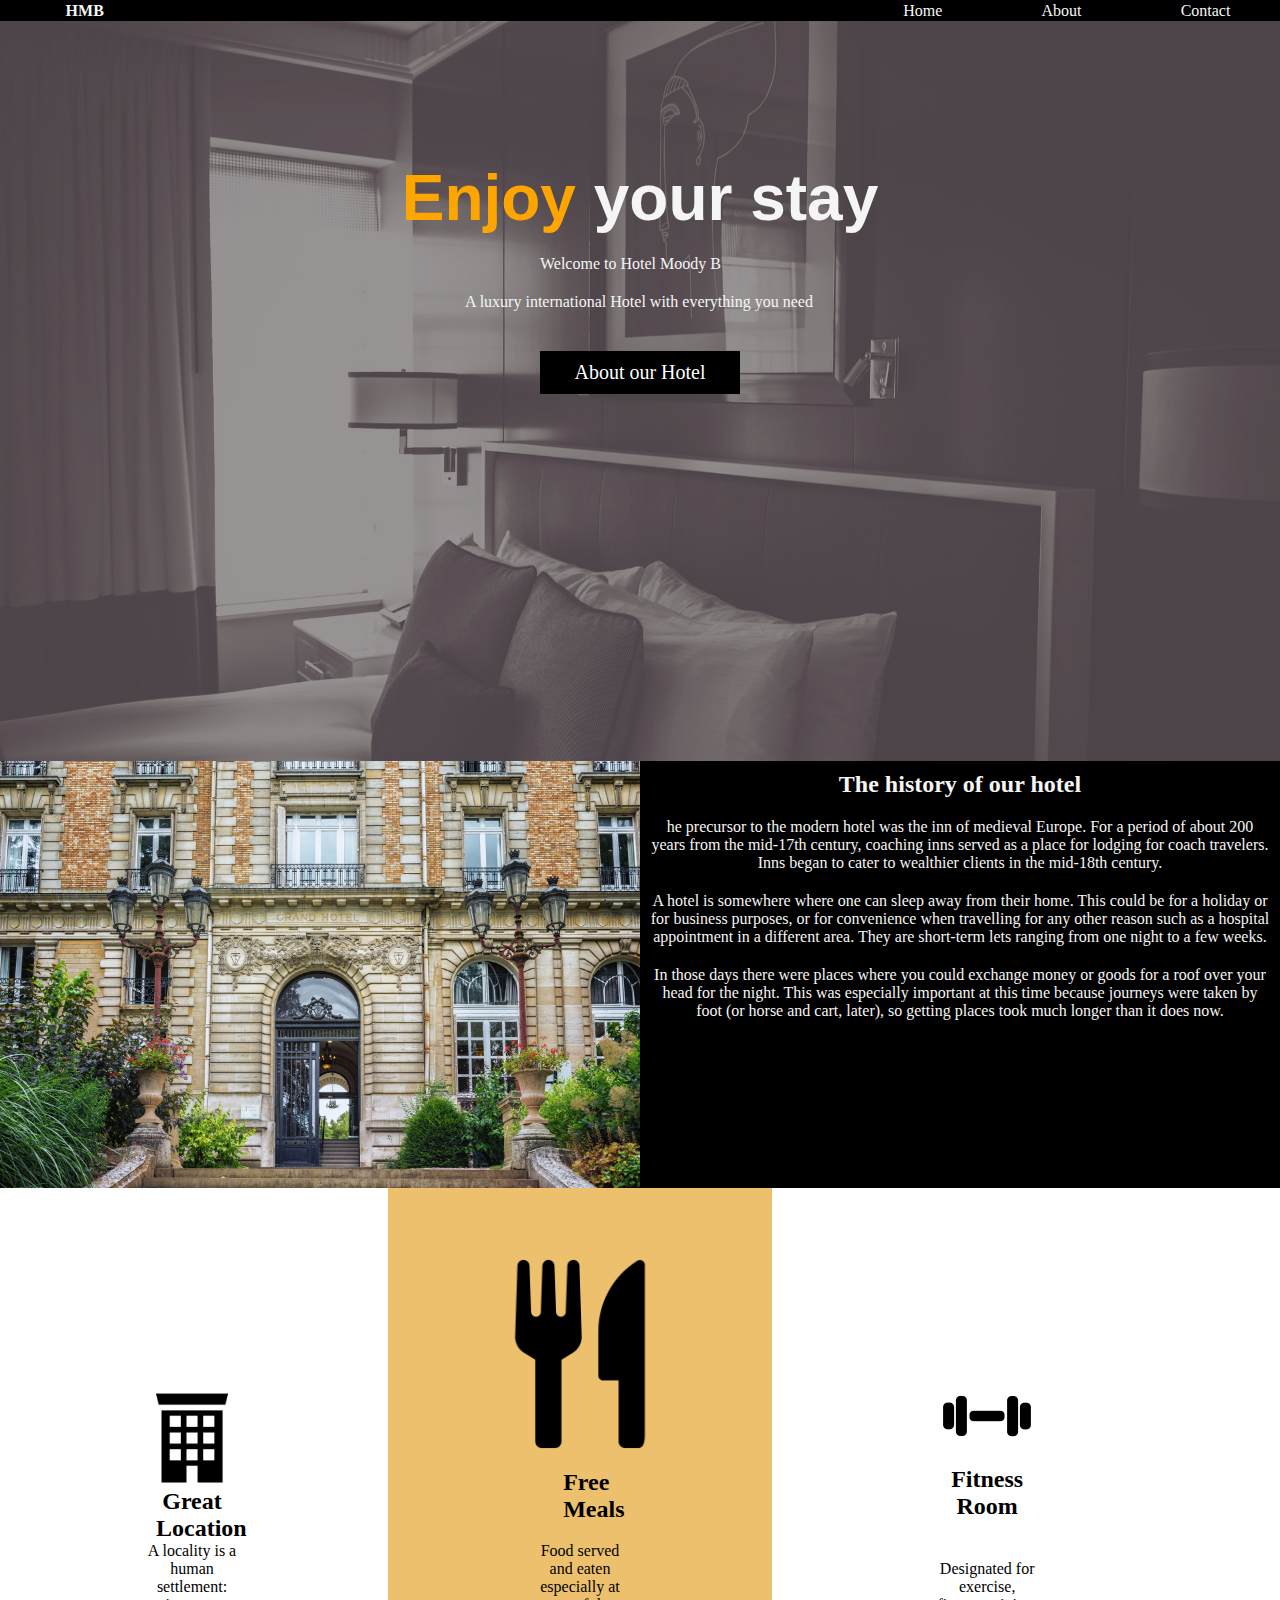
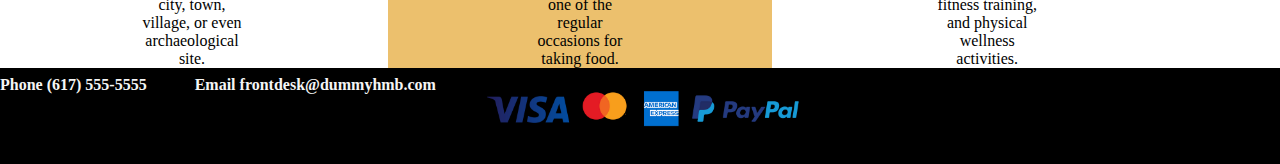
<file: index.html>
<!DOCTYPE html>
<html lang="en">
  <head>
    <meta charset="UTF-8" />
    <meta name="viewport" content="width=device-width, initial-scale=1.0" />
    <title>Hotel MB | Welcome</title>
    <link rel="stylesheet" href="navbar.css" />
    <link rel="stylesheet" href="main.css" />
    <link rel="stylesheet" media="screen and (max-width: 768px)""
    href="mobile.css" />
  </head>
  <body>
    <header>
      <div>
        <nav id="navbar">
          <h1 id="logo"><a href="index.html">HMB</a></h1>
          <ul id="main-list">
            <li><a href="contact.html">Contact</a></li>

            <li><a href="about.html">About</a></li>
            <li><a href="index.html">Home</a></li>
          </ul>
        </nav>
      </div>
    </header>
    <main>
      <div id="showcase">
        <h1><span id="highlight">Enjoy</span> your stay</h1>
        <p id="firstp">Welcome to Hotel Moody B</p>
        <p id="secondp">
          A luxury international Hotel with everything you need
        </p>
        <a href="about.html" id="button">About our Hotel</a>
      </div>
      <section id="section-one">
        <div id="building-image">
          <img src="photo-1.jpg" alt="pic of a building" />
        </div>
        <div id="history">
          <h2>The history of our hotel</h2>
          <p class="historyp">
            he precursor to the modern hotel was the inn of medieval Europe. For
            a period of about 200 years from the mid-17th century, coaching inns
            served as a place for lodging for coach travelers. Inns began to
            cater to wealthier clients in the mid-18th century.
          </p>
          <p class="historyp">
            A hotel is somewhere where one can sleep away from their home. This
            could be for a holiday or for business purposes, or for convenience
            when travelling for any other reason such as a hospital appointment
            in a different area. They are short-term lets ranging from one night
            to a few weeks.
          </p>
          <p class="historyp">
            In those days there were places where you could exchange money or
            goods for a roof over your head for the night. This was especially
            important at this time because journeys were taken by foot (or horse
            and cart, later), so getting places took much longer than it does
            now.
          </p>
        </div>
      </section>
      <section>
        <div id="location">
          <img src="building-logo.png" alt="" />
          <h2 class="location-h1">Great Location</h2>
          <p class="locationp1">
            A locality is a human settlement: city, town, village, or even
            archaeological site.
          </p>
        </div>
        <div id="dining">
          <img src="dining.png" alt="" />
          <h2 class="dining-h1">Free Meals</h2>
          <p class="diningp1">
            Food served and eaten especially at one of the regular occasions for
            taking food.
          </p>
        </div>
        <div id="fitness">
          <img src="weights.png" alt="" />
          <h2 class="fitness-h1">Fitness Room</h2>
          <p class="fitnessp1">
            Designated for exercise, fitness training, and physical wellness
            activities.
          </p>
        </div>
      </section>
    </main>
    <footer>
      <section id="footer-section">
        <h2>Phone (617) 555-5555</h2>
        <h2>Email frontdesk@dummyhmb.com</h2>
        <img src="cards.png" alt="" />
      </section>
    </footer>
  </body>
</html>
</file>
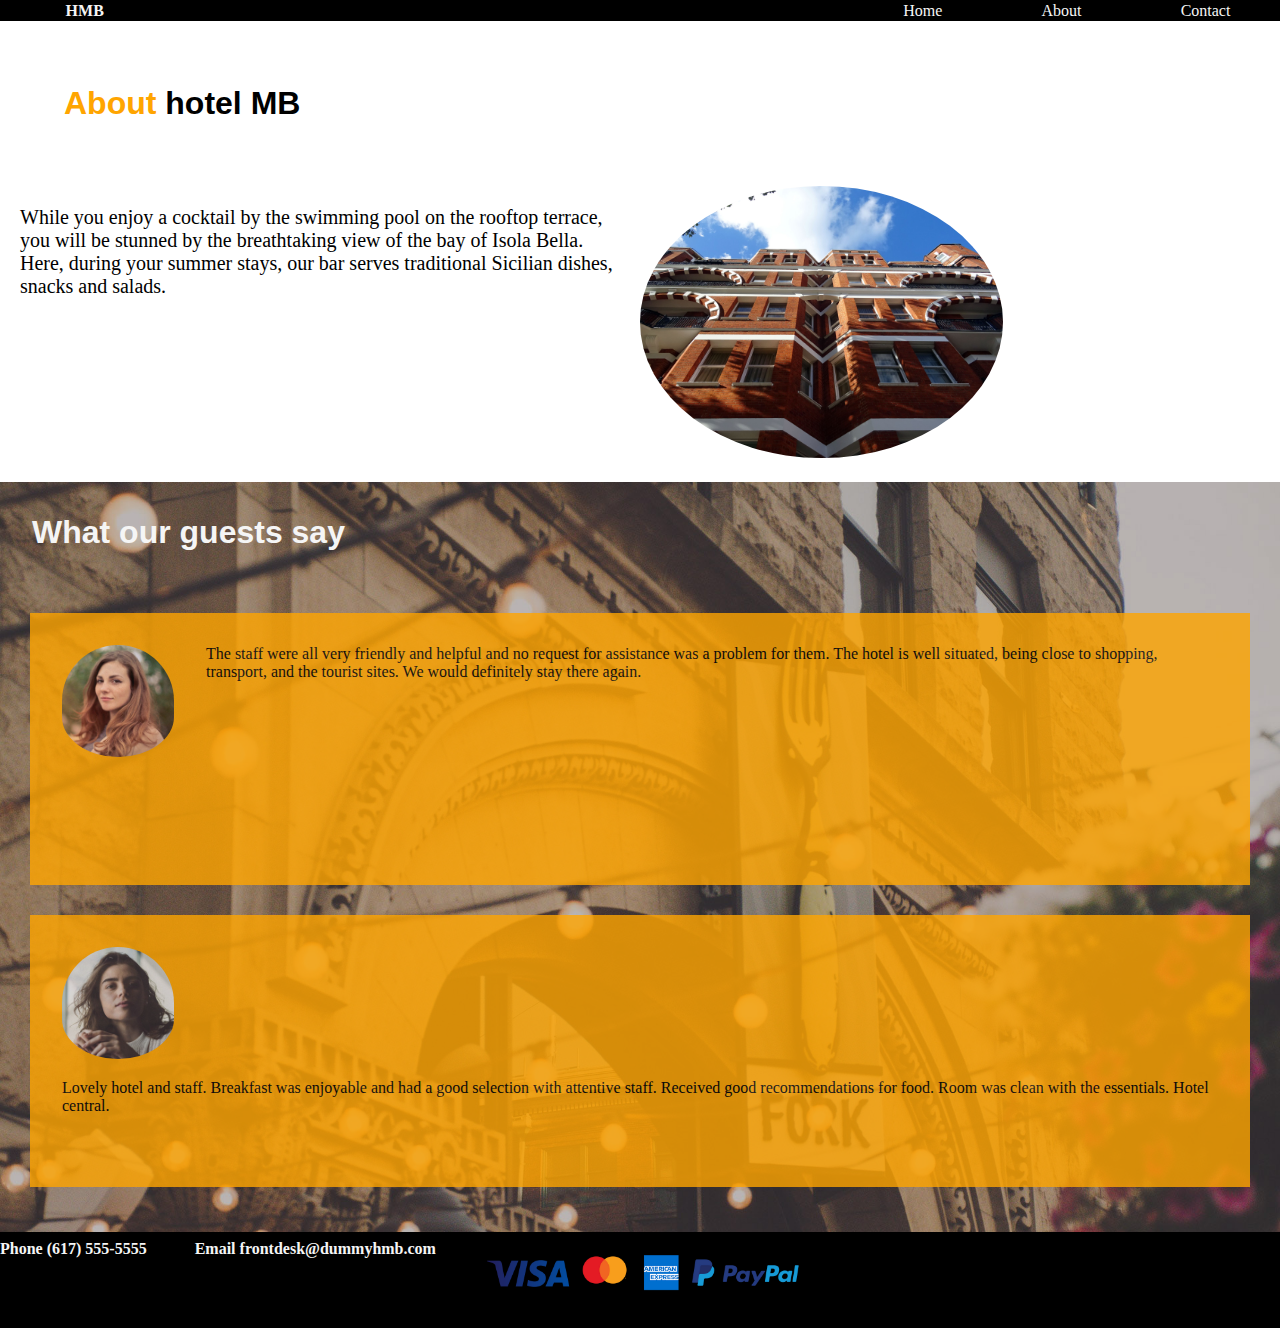
<file: about.html>
<!DOCTYPE html>
<html lang="en">
  <head>
    <meta charset="UTF-8" />
    <meta name="viewport" content="width=device-width, initial-scale=1.0" />
    <title>Hotel MB | About</title>
    <link rel="stylesheet" href="navbar.css" />
    <link rel="stylesheet" href="aboutstyle.css" />
    <link rel="stylesheet" media="screen and (max-width: 768px)""
    href="mobile.css" />
  </head>
  <body>
    <header>
      <div>
        <nav id="navbar">
          <h1 id="logo"><a href="index.html">HMB</a></h1>
          <ul id="main-list">
            <li><a href="contact.html">Contact</a></li>

            <li><a href="about.html">About</a></li>
            <li><a href="index.html">Home</a></li>
          </ul>
        </nav>
      </div>
      </header>
      <main>
        <section id="section-one">
          <div>
            <h1><span class="highlight">About</span> hotel MB</h1>
            <p class="about-p">
              While you enjoy a cocktail by the swimming pool on the rooftop
              terrace, you will be stunned by the breathtaking view of the bay
              of Isola Bella. Here, during your summer stays, our bar serves
              traditional Sicilian dishes, snacks and salads.
            </p>
            <img src="photo-2.jpg" alt="pic of building" class="about-pic" />
          </div>
        </section>
        <section id="section-two">
          <div>
            <h2>What our guests say</h2>
            <div id="feedback1">
              <div>
                <img src="person-1.jpg" alt="pic of a girl" />
            </div>
            <div>
                <p id="feedbackp1">
                  The staff were all very friendly and helpful and no request
                  for assistance was a problem for them. The hotel is well
                  situated, being close to shopping, transport, and the tourist
                  sites. We would definitely stay there again.
                </p>
            </div>
            </div>
            <div id="feedback2">
                <div>
              <img src="person-2.jpg" alt="pic of a girl" />
            </div>
            <div>
              <p id="feedbackp2">
                Lovely hotel and staff. Breakfast was enjoyable and had a good
                selection with attentive staff. Received good recommendations
                for food. Room was clean with the essentials. Hotel central.
              </p>
            </div>
            </div>
          </div>
        </section>
      </main>
    </header>
    <footer>
      <section id="footer-section">
        <h2>Phone (617) 555-5555</h2>
        <h2>Email frontdesk@dummyhmb.com</h2>
        <img src="cards.png" alt="" />
      </section>
    </footer>
  </body>
</html>
</file>
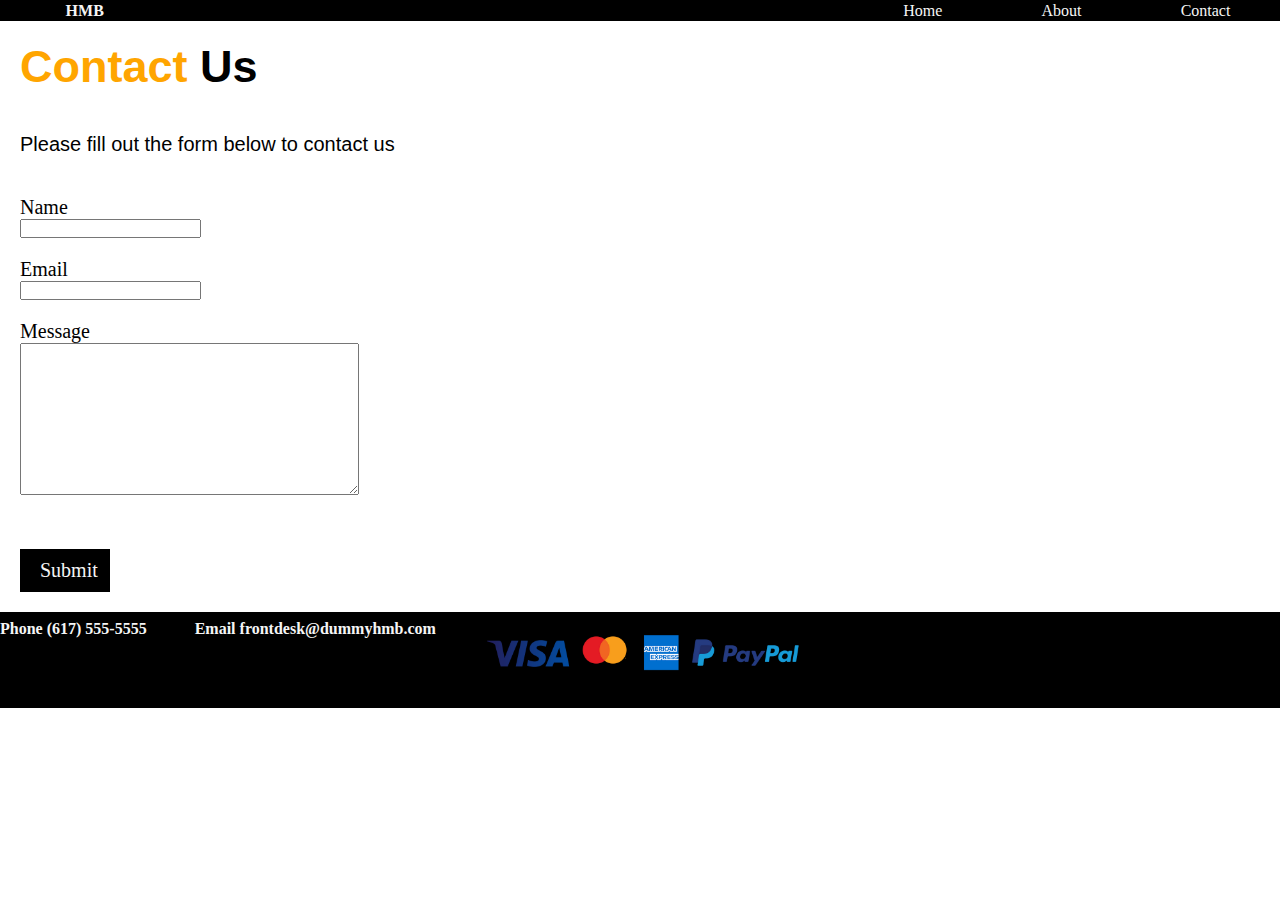
<file: contact.html>
<!DOCTYPE html>
<html lang="en">
  <head>
    <meta charset="UTF-8" />
    <meta name="viewport" content="width=device-width, initial-scale=1.0" />
    <title>Hotel MB | Contact</title>
    <link rel="stylesheet" href="navbar.css" />
    <link rel="stylesheet" href="contactstyle.css" />
    <link rel="stylesheet" media="screen and (max-width: 768px)""
    href="mobile.css" />
  </head>
  <body>
    <header>
      <div>
        <nav id="navbar">
          <h1 id="logo"><a href="index.html">HMB</a></h1>
          <ul id="main-list">
            <li><a href="contact.html">Contact</a></li>

            <li><a href="about.html">About</a></li>
            <li><a href="index.html">Home</a></li>
          </ul>
        </nav>
      </div>
    </header>
    <main>
      <section id="section-one">
        <h1><span id="highlight">Contact</span> Us</h1>
        <p>Please fill out the form below to contact us</p>
        <form action="" id="form-group">
          <label for="name">Name</label>
          <input type="text" name="name" id="name" />
          <label for="email">Email</label>
          <input type="email" name="email" id="email" />
          <label for="message">Message</label>
          <textarea name="message" id="message" cols="40" rows="10"></textarea>
        </form>
        <a href="#" id="btn">Submit</a>
      </section>
    </main>
    <footer>
      <section id="footer-section">
        <h2>Phone (617) 555-5555</h2>
        <h2>Email frontdesk@dummyhmb.com</h2>
        <img src="cards.png" alt="" />
      </section>
    </footer>
  </body>
</html>
</file>
<file: navbar.css>
* {
  margin: 0;
  padding: 0;
  box-sizing: border-box;
}

#bavbar {
  background-color: black;
  height: 0.1em;
  width: 100vw;
}
#navbar h1 {
  float: left;
  font-size: 1em;
}
#logo {
  background-color: black;
  padding: 0.1em;
}

#logo a {
  background: black;
  margin-left: 4em;
  color: whitesmoke;
  text-decoration: none;
}
#navbar #main-list {
  background: black;
  list-style: none;
  overflow: auto;
}
#main-list li {
  background: black;
  float: right;
  padding: 0.1em;
}
#main-list li a {
  color: whitesmoke;
  padding: 0.1em 3em;
  text-decoration: none;
}
#main-list li a:hover,
#main-list li a:active {
  background: orange;
  color: black;
}
#footer-section {
  background-color: black;
  height: 6rem;
  overflow: auto;
  padding-top: 0.5rem;
}
#footer-section h2 {
  color: whitesmoke;
  font-size: 1rem;
  padding-right: 3rem;
  float: left;
}

#footer-section img {
  width: 20rem;
  display: block;
  text-align: center;
}
</file>
<file: main.css>
* {
  margin: 0;
  padding: 0;
  box-sizing: border-box;
}
#showcase {
  background: url("showcase.jpg");
  background-size: cover;
  height: 740px;
}
#showcase h1 {
  color: whitesmoke;
  font-family: Verdana, Geneva, Tahoma, sans-serif;
  font-size: 4rem;
  text-align: center;
  padding-top: 140px;
}
#highlight {
  color: orange;
}
#firstp {
  width: 200px;
  margin: auto;
  color: whitesmoke;
  padding: 20px 0px;
  font-family: "Times New Roman", Times, serif;
}
#secondp {
  width: 350px;
  margin: auto;
  color: whitesmoke;
  padding-bottom: 40px;
}

#showcase a {
  color: white;
  background-color: black;
  display: block;
  margin: auto;
  width: 200px;
  text-align: center;
  text-decoration: none;
  font-size: 20px;
  padding: 10px 0;
}
#showcase a:hover {
  background-color: orange;
  color: black;
}

#section-one {
  background-color: black;
  overflow: auto;
}
#building-image img {
  max-width: 50%;
  float: left;
}
#history h2,
.historyp {
  display: inline-block;
  color: whitesmoke;
  text-align: center;
  width: 50%;
  padding: 10px;
}
#location {
  width: 30%;
  display: inline-block;
}
#location img {
  width: 100px;
  display: block;
  padding-top: 50px;
  margin: auto;
}
.location-h1 {
  width: 3em;
  text-align: center;
  display: block;
  margin: auto;
}
.locationp1 {
  width: 100px;
  text-align: center;
  margin: auto;
}
#dining {
  width: 30%;
  display: inline-block;
  background-color: rgb(236, 192, 109);
  padding-top: 20px;
}
#dining img {
  width: 50%;
  display: block;
  padding-top: 50px;
  margin: auto;
  margin-top: 0;
}
.dining-h1 {
  width: 3em;
  text-align: center;
  padding: 0.8em;
  display: block;
  margin: auto;
}
.diningp1 {
  width: 100px;
  text-align: center;
  margin: auto;
}
#fitness {
  width: 33%;
  display: inline-block;
}
#fitness img {
  width: 100px;
  display: block;

  margin: auto;
}
.fitness-h1 {
  width: 130px;
  text-align: center;
  padding-bottom: 40px;
  margin: auto;
}
.fitnessp1 {
  width: 100px;
  text-align: center;
  margin: auto;
}
</file>
<file: mobile.css>
#bavbar {
  background-color: black;
  height: 0.1em;
  width: 100vw;
}
#navbar h1 {
  float: none;
  font-size: 1em;
  padding: none;
}
#logo {
  background-color: black;
  padding: none;
  text-align: center;
  display: block;
  margin: auto;
}

#logo a {
  background: black;
  padding: none;
  color: whitesmoke;
  text-decoration: none;
  display: block;
  margin: auto;
}
#navbar #main-list {
  background: black;
  list-style: none;
  overflow: hidden;
}
#main-list li {
  background: black;
  float: none;
  text-align: center;
  padding: 0;
  display: block;
  margin: auto;
}
#main-list li a {
  color: whitesmoke;
  padding: 0;
  margin: 0;
  text-decoration: none;
}
#main-list li a:hover,
#main-list li a:active {
  background: orange;
  color: black;
}
/* end of navbar*/
#building-image img {
  max-width: 100%;
  float: none;
}
#history h2,
.historyp {
  display: inline-block;
  color: whitesmoke;
  text-align: center;
  width: 100%;
  padding: 10px;
}
#location {
  width: 100%;
  display: inline-block;
}
#location img {
  width: 100px;
  display: block;
  padding-top: 50px;
  padding-bottom: 20px;
  margin: auto;
}
.location-h1 {
  width: 100px;
  text-align: center;
  display: block;
  margin: auto;
  padding-bottom: 10px;
}
.locationp1 {
  width: 100px;
  text-align: center;
  margin: auto;
  padding-bottom: 20px;
}
#dining {
  width: 100%;
  display: block;
  padding-bottom: 20px;
  margin: auto;
  background-color: rgb(236, 192, 109);
  padding-top: 20px;
}
#dining img {
  width: 100px;
  display: block;
  padding-top: 50px;
  margin: auto;
  margin-top: 0;
}
.dining-h1 {
  width: 100px;
  text-align: center;
  padding: 0.8em;
  display: block;
  margin: auto;
}
.diningp1 {
  width: 100px;
  text-align: center;
  margin: auto;
}
#fitness {
  width: 100%;
  display: inline-block;
}
#fitness img {
  width: 100px;
  display: block;

  margin: auto;
}
.fitness-h1 {
  width: 130px;
  text-align: center;
  padding-bottom: 40px;
  margin: auto;
}
.fitnessp1 {
  width: 100px;
  text-align: center;
  margin: auto;
  padding-bottom: 20px;
}
#section-one {
  overflow: none;
}
#section-one .about-p {
  width: 100%;
  padding: 1em;
  font-size: 20px;
  float: none;
}
#feedback1 img {
  width: 50%;
  height: 25%;
  border-radius: 0;
  margin-right: 2em;
  padding-bottom: 1em;
  float: none;
  display: block;
  margin: auto;
}

#feedback1 {
  margin: 0;
  padding: 0;
  height: 200px;
  opacity: 0.8;
  display: block;
  margin: auto;
}
#feedbackp1 {
  background-color: orange;
  padding: 10px;
  display: block;
  margin: auto;
}
#section-one img {
  display: block;
  width: 100%;
  height: 200px;
  margin: auto;
  margin-bottom: 20px;
}
#feedback2 {
  margin-top: 100px;
  padding: 0;
  height: 200px;
  opacity: 0.8;
  display: block;
  margin: auto;
}
#feedback2 img {
  width: 50%;
  height: 25%;
  border-radius: 0;
  margin-right: 2em;
  padding-bottom: 1em;
  float: none;
  display: block;
  margin: auto;
  margin-top: 120px;
}
#feedback2 {
  margin: 0;
  padding: 0;
  height: 200px;
  opacity: 0.8;
  display: block;
  margin: auto;
}
#feedbackp2 {
  background-color: orange;
  padding: 10px;
  display: block;
  margin: auto;
}
</file>
<file: aboutstyle.css>
* {
  margin: 0;
  padding: 0;
  box-sizing: border-box;
}
#section-one h1 {
  font-family: Verdana, Geneva, Tahoma, sans-serif;
  font-size: 2em;
  color: black;
  display: block;
  max-width: 50%;
  padding: 2em;
}
.highlight {
  color: orange;
}
#section-one .about-p {
  width: 50%;
  padding: 1em;
  font-size: 20px;
  float: left;
}
#section-one {
  overflow: hidden;
}
#section-one img {
  display: inline-block;
  max-width: 50%;
  height: 17em;
  border-radius: 50%;
  margin-bottom: 20px;
}

#section-two {
  background: url("test-bg.jpg");
  background-size: cover;
  width: 100%;
  height: 750px;
}
#section-two h2 {
  font-family: Arial, Helvetica, sans-serif;
  color: whitesmoke;
  font-size: 2em;
  padding: 1em;
  display: block;
  margin: auto;
}
#feedback1,
#feedback2 {
  background: orange;
  margin: 30px;
  padding: 2em;
  height: 17em;
  opacity: 0.8;
}

#feedback1 img {
  width: 7rem;
  border-radius: 3.5rem;
  margin-right: 2em;
  padding-bottom: 1em;
  float: left;
}

#feedback2 img {
  width: 7rem;
  border-radius: 3.5rem;
  margin-right: 2em;
  padding-bottom: 1em;
  display: inline-block;
}

#feedbackp2 {
  display: inline-block;
  text-align: left;

  margin-bottom: 1rem;
}
</file>
<file: contactstyle.css>
#section-one h1 {
  font-family: Verdana, Geneva, Tahoma, sans-serif;
  font-size: 45px;
  padding: 20px;
}
#highlight {
  color: orange;
}
#section-one p {
  font-family: Arial, Helvetica, sans-serif;
  font-size: 20px;
  padding: 20px;
}
#section-one label {
  display: block;
  font-size: 20px;
  padding-top: 20px;
  padding-left: 20px;
}
#name,
#email,
#message {
  margin-left: 20px;
}
#message {
  margin-bottom: 30px;
}
#btn {
  display: block;
  background-color: black;
  padding: 10px 20px;
  margin: 20px;
  margin-bottom: 20px;
  width: 90px;
  color: whitesmoke;
  text-decoration: none;
  font-size: 20px;
}
#btn:hover {
  background-color: orange;
  color: black;
}
</file>
